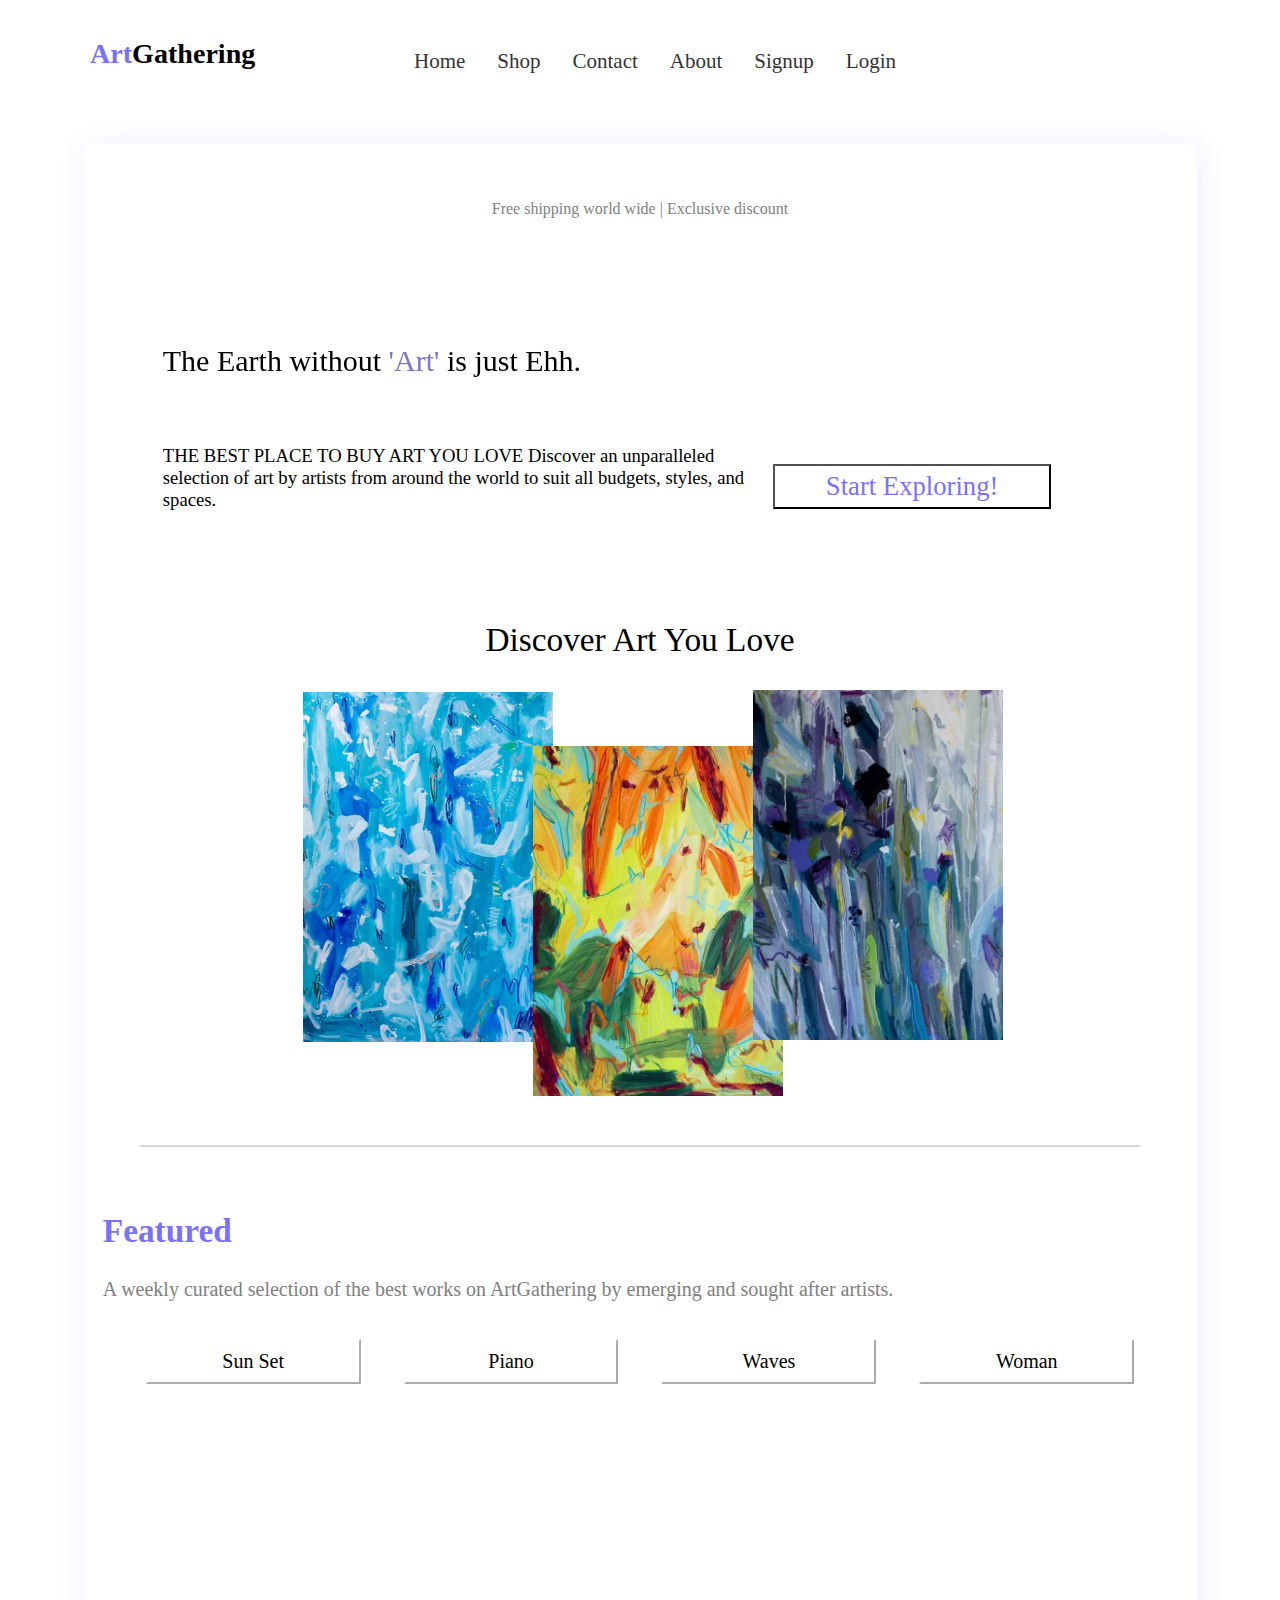
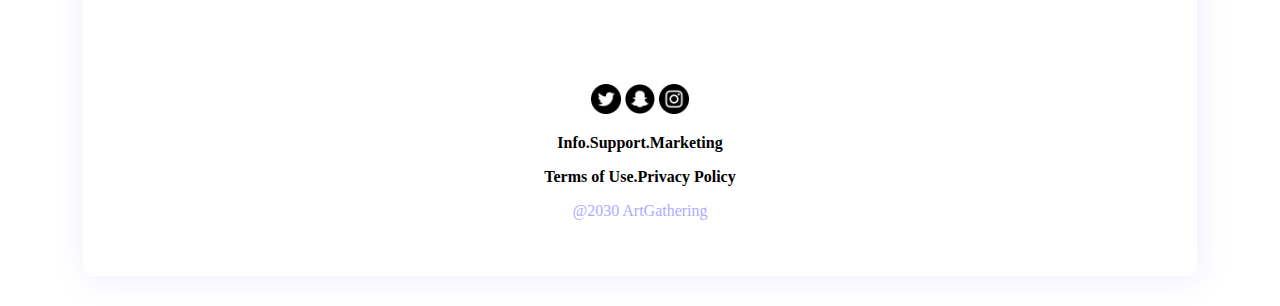
<file: Index.html>
<!DOCTYPE html>
<html>

<head>
	<title>ArtGathering</title>
	<link rel="stylesheet" href="Style.css">
	<script src="javaScript.js"></script>

</head>

<body onload="load()">
	<div class="logo">
		<h3><span>Art</span>Gathering</li>
		</h3>
	</div>
	<ul class="menu">
		<li><a href="Index.html">Home</a></li>
		<li><a href="Shop.html">Shop</a></li>
		<li><a href="Contact.html">Contact</a></li>
		<li><a href="About.html">About</a></li>
		<li><a href="Signup.php" class="signup">Signup </a></li>
		<li><a href="logIn.html">Login </a></li>
	</ul>

	<section class="background">
		<div class="shipping-offer">
			<p>Free shipping world wide | Exclusive discount</p>
		</div>

		<div class="header">



			<p class="word"> The Earth without<span> 'Art' </span>is just Ehh.</p>
			<br>
			<div class="summry">
				<p> THE BEST PLACE TO BUY ART YOU LOVE Discover an unparalleled selection of art by artists from around
					the world to suit all budgets, styles, and spaces.</p>

			</div>

			<a href="Shop.html">
				<button class="explor">Start Exploring!</button>
			</a>
		</div>
		<br>

		<div class="imgs">
			<p>Discover Art You Love</p>
			<div class="img1">
				<img src="images/pic/Screenshot (12).png" width="250" height="350" />
			</div>

			<div class="img2">
				<img src="images/pic/Screenshot (11).png" width="250" height="350" />
			</div>

			<div class="img3">
				<img src="images/pic/Screenshot (10).png" width="250" height="350" />
			</div>
		</div>
		<br>
		<br>

		<div class="line">
			<p>____________________________________________________________</p>
		</div>
		<div class="painting_menu">
			<h2> Featured </h2>
			<p> A weekly curated selection of the best works on ArtGathering by emerging and sought after artists.</p>
			<br>
		</div>
		<div class="group_button">
			<a href="#">
				<button class="sunset">Sun Set</button>
			</a>
			<a href="#">
				<button class="piano">Piano</button>
			</a>
			<a href="#">
				<button class="wave">Waves</button>
			</a>
			<a href="#">
				<button class="woman">Woman</button>
			</a>
		</div>

		<!--Footer section----->
		<footer>
			<a href="https://twitter.com/"> <img src="images/icons/twitter.png" alt="twitterLogo"></a>
			<a href="https://www.snapchat.com/"><img src="images/icons/snapchat.png" alt="snapLogo"></a>
			<a href="https://instagram.com/"><img src="images/icons/instagram.png" alt="instagramLogo"></a>
			<p><b>Info.Support.Marketing</b></p>
			<p><b>Terms of Use.Privacy Policy</b></p>
			<p id="footer">@2030 ArtGathering</p>
		</footer>
	</section>
</body>

</html>
</file>
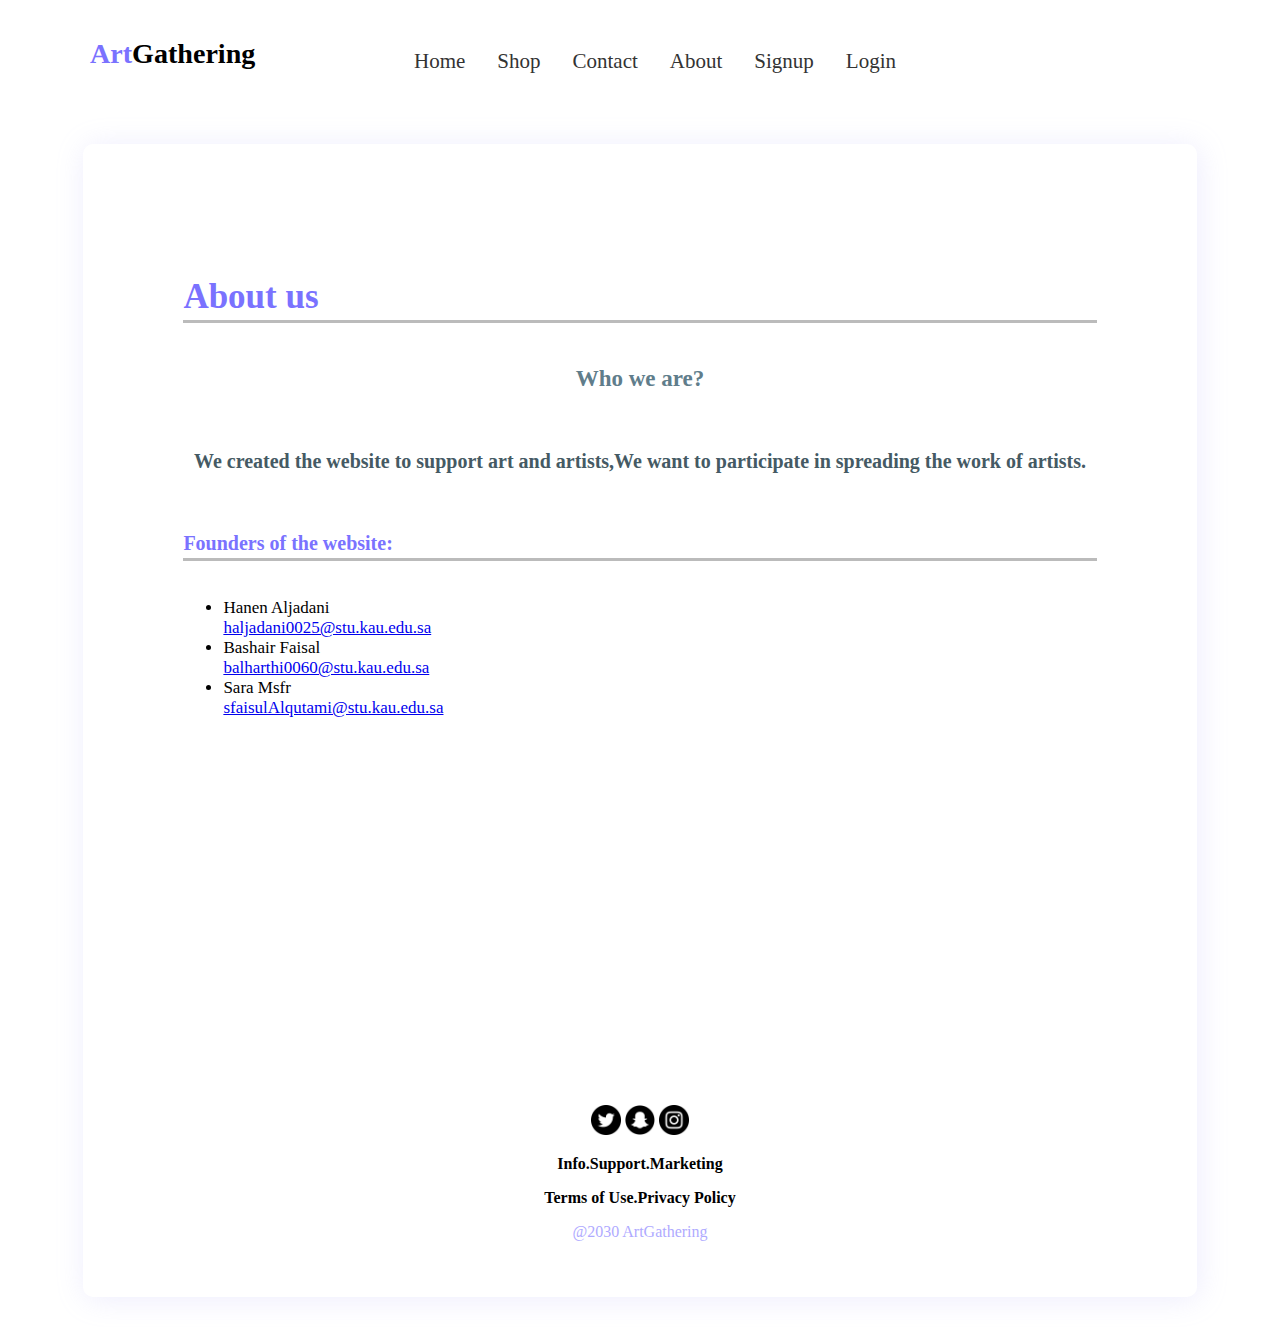
<file: About.html>
<!DOCTYPE html>
<html>
    <head>
     <title>About</title>
     <link rel="stylesheet" href="Style.css">
	 <script src="javaScript.js"></script>
	
	</script>
    </head>
    <body>
        <!--Menu&Logo----->
        <div class="logo">
            <h3><span>Art</span>Gathering</li></h3>
            </div>
                <ul class="menu">
                    <li><a href="Index.html">Home</a></li>
                    <li><a href="Shop.html">Shop</a></li>
                    <li><a href="Contact.html">Contact</a></li>
                    <li><a href="About.html">About</a></li>
                    <li><a href="Signup.php" class="signup">Signup</a></li>
                    <li><a href="logIn.html" >Login  </a></li>
                  </ul>
           <section class="background">
		  <div class="AboutUs">
		  <h1>About us</h1>
		  <h2>Who we are&#63;<h2>
          <p onmousedown="myFunc(this,'red')" onmouseup="myFunc(this,'#455A64')">We created the website to support art and artists&#44;We want to participate in spreading the work of artists&#46;</p>
		  
		   <h3>Founders of the website:</h3>
		   <ul>
		 <li>Hanen Aljadani</li>
		 <a href="mailto:haljadani0025@stu.kau.edu.sa">haljadani0025@stu.kau.edu.sa</a>
		  <li>Bashair Faisal </li> 
		  <a href = "mailto:balharthi0060@stu.kau.edu.sa">balharthi0060@stu.kau.edu.sa</a>
		   <li>Sara Msfr</li>
		   <a href = "mailto:sfaisulAlqutami@stu.kau.edu.sa">sfaisulAlqutami@stu.kau.edu.sa</a>
		   <ul>
		  
    </div>
	
          <!--Footer section----->
          <footer>
				<a href = "https://twitter.com/"> <img src="images/icons/twitter.png" alt="twitterLogo" ></a>
				<a href = "https://www.snapchat.com/"><img src="images/icons/snapchat.png" alt="snapLogo" ></a>
				<a href = "https://instagram.com/"><img src="images/icons/instagram.png" alt="instagramLogo" ></a>
			<p><b>Info.Support.Marketing</b></p>
			<p><b>Terms of Use.Privacy Policy</b></p>
			<p id="footer">@2030 ArtGathering</p>
	</footer>
		  </section>
      
    </body>
</html>
</file>
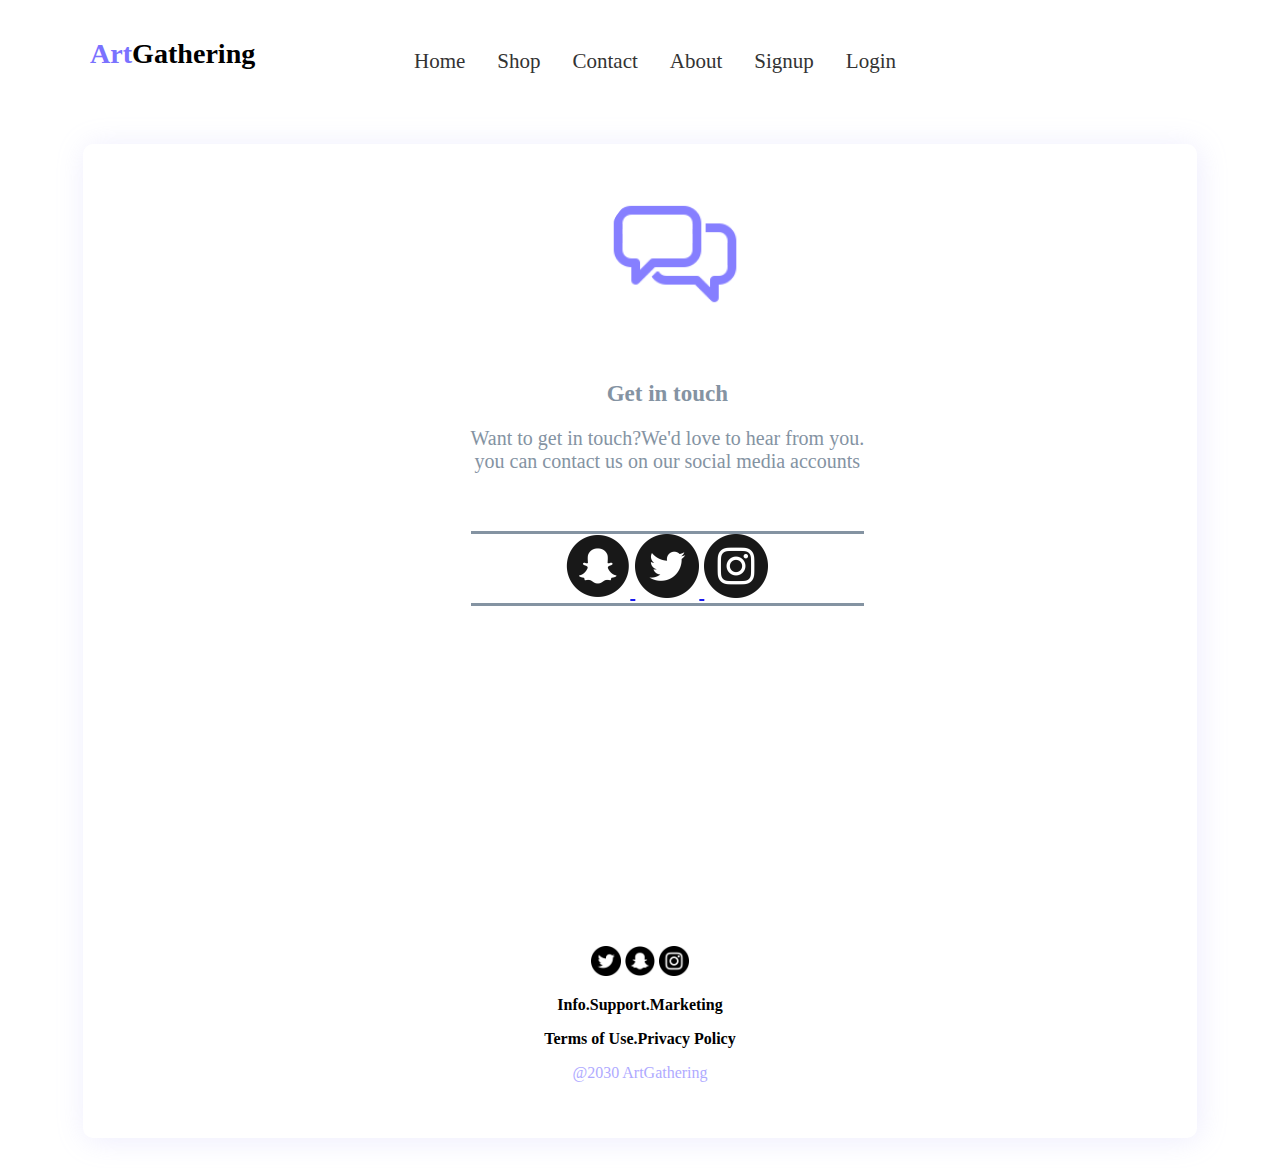
<file: Contact.html>
<!DOCTYPE html>
<html>
    <head>
<title>
    Contact
</title>
<link rel="stylesheet" href="Style.css">
    </head>
    <body>
        <div class="logo">
            <h3><span>Art</span>Gathering</li></h3>
            </div>
                <ul class="menu">
                    <li><a href="Index.html">Home</a></li>
                    <li><a href="Shop.html">Shop</a></li>
                    <li><a href="Contact.html">Contact</a></li>
                    <li><a href="About.html">About</a></li>
                    <li><a href="Signup.php" class="signup">Signup </a></li>
                    <li><a href="logIn.html" >Login  </a></li>
                
                  </ul>
				  <section class="background">
				
            <div class="main2">
			<div class="image2">
			<span>__________________</span>
			<img src="images/icons/chat.png">
			<span>__________________</span>
			</div>

			<div class="content2">
			<h1>Get in touch</h1>
			
			<p>Want to get in touch?We&#39;d love to hear from you.<br/>
				you can contact us on our social media accounts</p>
            <br/>

			<p class="SI">

			<a href = "https://www.snapchat.com/"> 
					 <img src = "images/icons/snapchat.png" alt = "snapchat" width="64" height="64">
				  </a>
			<a href = "https://twitter.com/"> 
					 <img src = "images/icons/twitter.png" alt = "Twitter" width="64" height="64">
				  </a>
				  <a href = "https://instagram.com/"> 
					 <img src = "images/icons/instagram.png" alt = "Instagram" width="64" height="64">
				  </a>
			</p>

			</ul>

			</div>
			</div>
			<footer>
				<a href = "https://twitter.com/"> <img src="images/icons/twitter.png" alt="twitterLogo" ></a>
				<a href = "https://www.snapchat.com/"><img src="images/icons/snapchat.png" alt="snapLogo" ></a>
				<a href = "https://instagram.com/"><img src="images/icons/instagram.png" alt="instagramLogo" ></a>
				<p><b>Info.Support.Marketing</b></p>
				<p><b>Terms of Use.Privacy Policy</b></p>
				<p id="footer">@2030 ArtGathering</p>
		</footer>
	</section>
		</section>
			</body>
			</html>
</file>
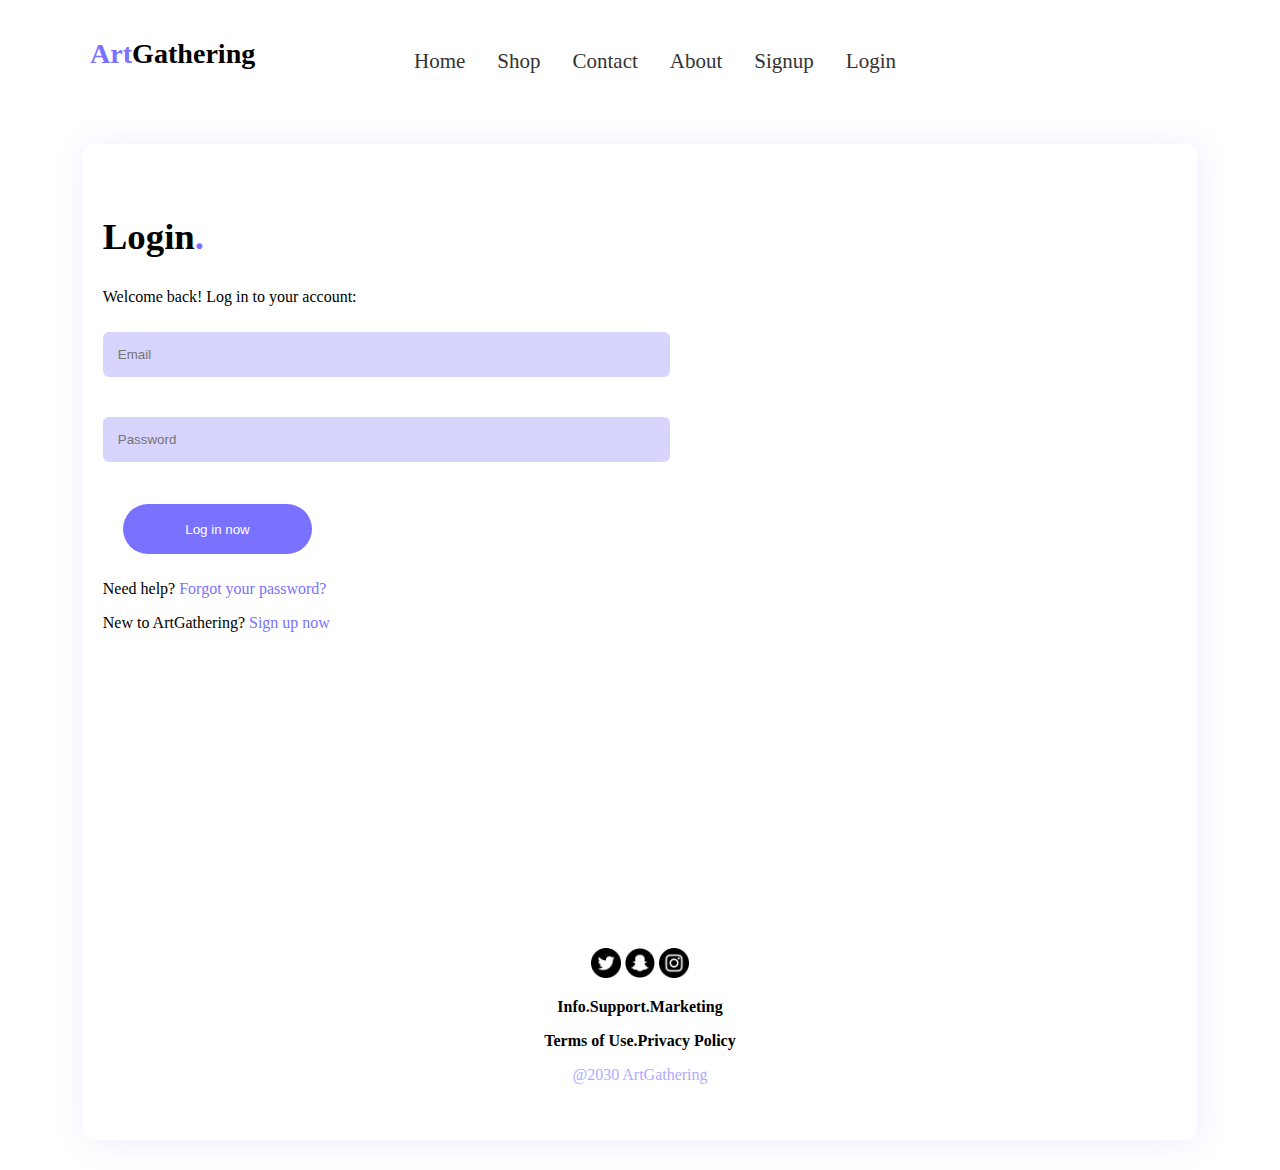
<file: logIn.html>
<!DOCTYPE html>
<html>
    <head>
        <title>Login</title>
        <link rel="stylesheet" href="Style.css">
		<script src="javaScript.js"></script>
    </head>
<body> 
            <!--Menu&Logo----->
			<div class="logo">
				<h3><span>Art</span>Gathering</li></h3>
				</div>
						<ul class="menu">
						<li><a href="Index.html">Home</a></li>
						<li><a href="Shop.html">Shop</a></li>
						<li><a href="Contact.html">Contact</a></li>
						<li><a href="About.html">About</a></li>
						<li><a href="Signup.php" class="signup">Signup </a></li>
						<li><a href="logIn.html" >Login  </a></li>
					</ul>
					
					<section class="background">
					<!--Log in Form----->
		            <div class="signup">
					<form class="login" method="POST" Action="loginSelectData.php">
						<h2> Login<span>.</span> </h2>
						<p>Welcome back! Log in to your account:</p>
						
						<!--Email----->
						<input  onfocus="myFunFocus(this)" name="email" onblur="myBlurFunction2(this)" type="text" class="login__input" placeholder="Email">
						<!--Password----->
						<input  onfocus="myFunFocus(this)" name="password" onblur="myBlurFunction2(this)" type="password" class="login__input" placeholder="Password"><br><br><br><br><br>
						
					    <button class="login_button"> Log in now </button>
						
						<!--help options----->
						<p>Need help? <a href="Reset Password.html">Forgot your password?</a></p>
						
					    <p> New to ArtGathering? <a href="Signup.html">Sign up now</a></p>	
                       
			
					</form>
					
				
		</div>
		
		
		<!--Footer section----->
		 <footer>
				<a href = "https://twitter.com/"> <img src="images/icons/twitter.png" alt="twitterLogo" ></a>
				<a href = "https://www.snapchat.com/"><img src="images/icons/snapchat.png" alt="snapLogo" ></a>
				<a href = "https://instagram.com/"><img src="images/icons/instagram.png" alt="instagramLogo" ></a>
			<p><b>Info.Support.Marketing</b></p>
			<p><b>Terms of Use.Privacy Policy</b></p>
			<p id="footer">@2030 ArtGathering</p>
	</footer>
		</section>
    </body>
</html>
</file>
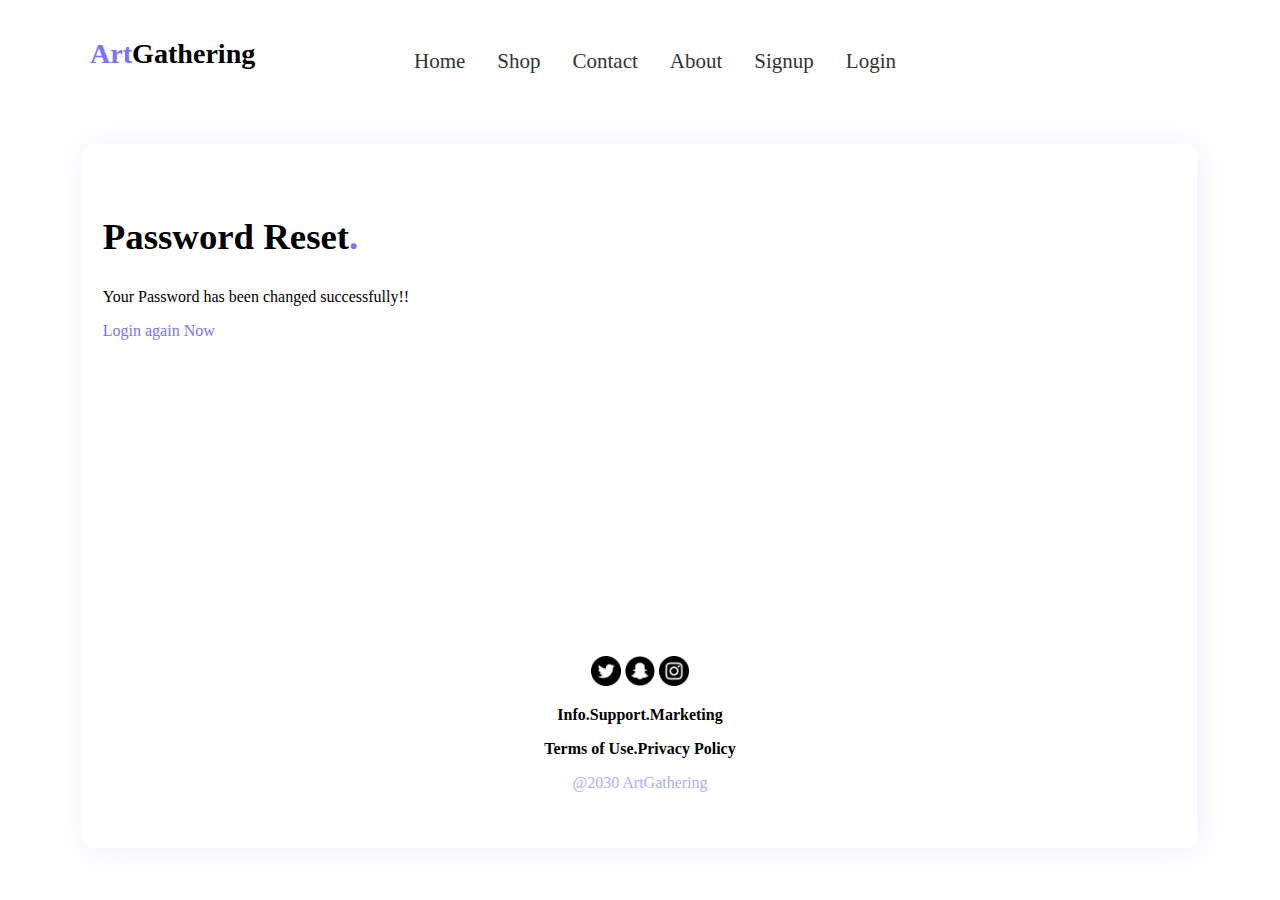
<file: PasswordResetDone.html>
<!DOCTYPE html>
<html>
    <head>
        <title>Reset Password</title>
        <link rel="stylesheet" href="Style.css">
		<script src="javaScript.js"></script>
    </head>
<body> 
            <!--Menu&Logo----->
			<div class="logo">
				<h3><span>Art</span>Gathering</li></h3>
				</div>
					<ul class="menu">
						<li><a href="Index.html">Home</a></li>
						<li><a href="Shop.html">Shop</a></li>
						<li><a href="Contact.html">Contact</a></li>
						<li><a href="About.html">About</a></li>
						<li><a href="Signup.html" class="signup">Signup </a></li>
						<li><a href="logIn.html" >Login  </a></li>
					
					</ul>
					
					<section class="background">
					
		            <div class="signup">
					
						<h2> Password Reset<span>.</span> </h2>
						<p>Your Password has been changed successfully!!</p>
						<p> <a href="logIn.html"> Login again Now</a></p>	
                    </div>
		
		<!--Footer section----->
		 <footer>
				<a href = "https://twitter.com/"> <img src="images/icons/twitter.png" alt="twitterLogo" ></a>
				<a href = "https://www.snapchat.com/"><img src="images/icons/snapchat.png" alt="snapLogo" ></a>
				<a href = "https://instagram.com/"><img src="images/icons/instagram.png" alt="instagramLogo" ></a>
			<p><b>Info.Support.Marketing</b></p>
			<p><b>Terms of Use.Privacy Policy</b></p>
			<p id="footer">@2030 ArtGathering</p>
	</footer>
		</section>
    </body>
</html>
</file>
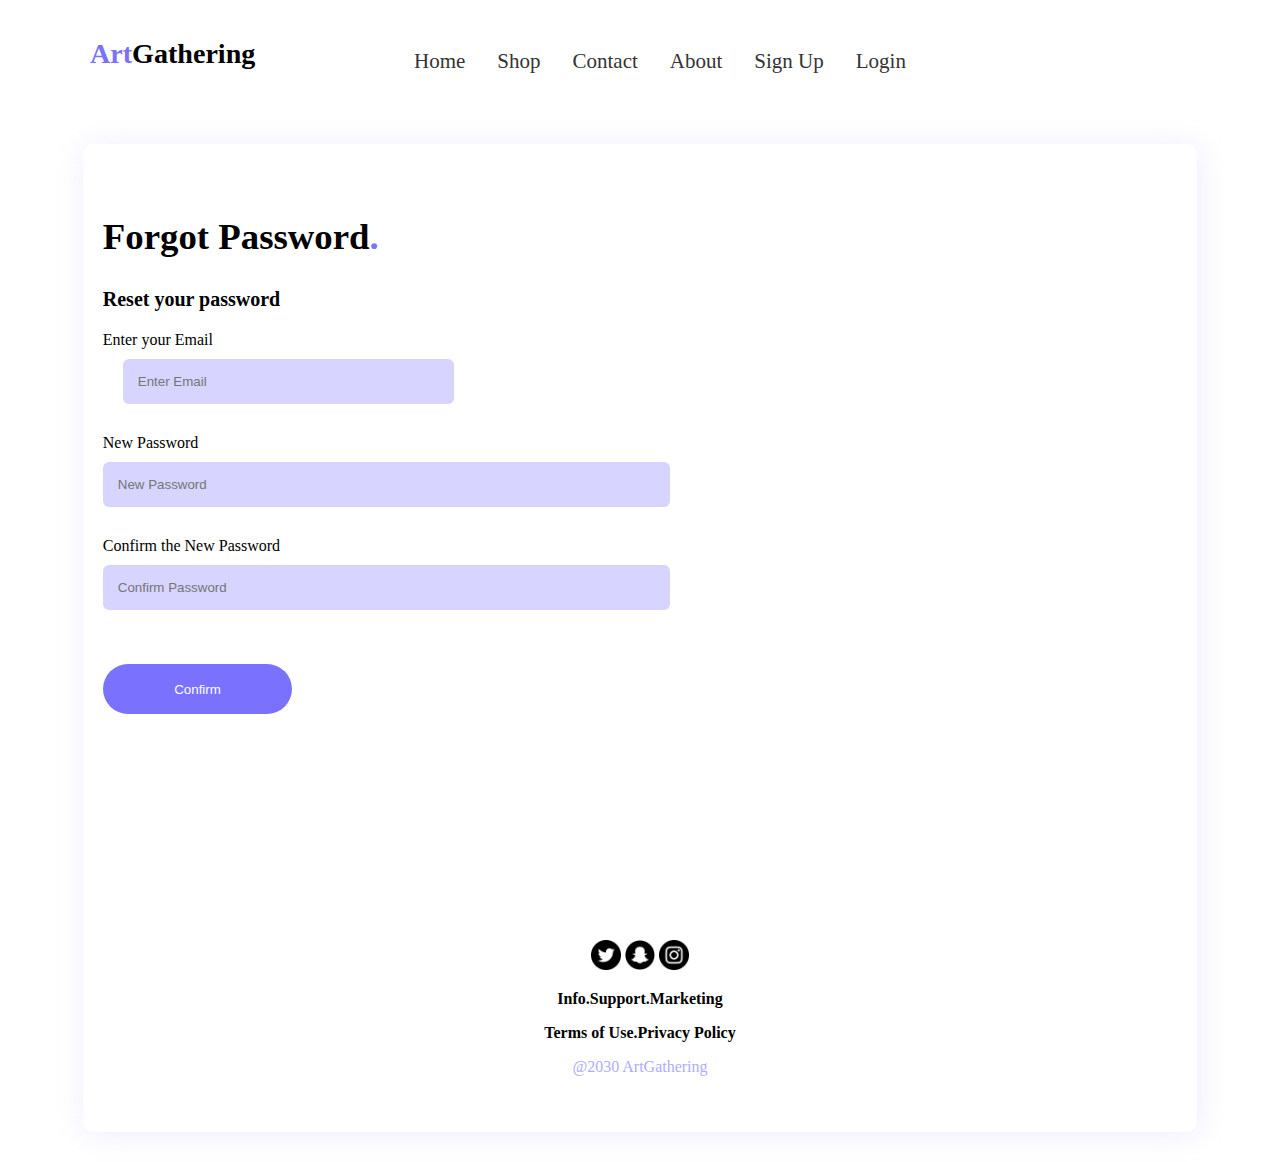
<file: Reset Password.html>
<!DOCTYPE html>
<html>
    <head>
        <title>Reset Password</title>
        <link rel="stylesheet" href="Style.css">
		<script src="javaScript.js">	</script>
    </head>
<body> 
			<div class="logo">
				<h3><span>Art</span>Gathering</li></h3>
				</div>
					<ul class="menu">
						<li><a href="Index.html">Home</a></li>
						<li><a href="Shop.html">Shop</a></li>
						<li><a href="Contact.html">Contact</a></li>
						<li><a href="About.html">About</a></li>
						<li><a href="Signup.html" class="signup">Sign Up </a></li>
						<li><a href="logIn.html" >Login  </a></li>
					
					</ul>
					
		<section class="background">
					
		            <div class="signup">
					<form class="login" method="POST" Action="password_reset.php">
						<h2> Forgot Password<span>.</span> </h2>
						<p class="reset_passwordPage">Reset your password</p>
						
						
						<label>Enter your Email</label><br>
				    <input onfocus="myFunFocus(this)" onblur="myBlurFunction(this") id="email" type="text" placeholder="Enter Email" name="email">
					<br>
						<!--New Password----->
						<label>New Password</label><br>
						<input onfocus="myFunFocus(this)" onblur="myBlurFunction(this)" type="password" placeholder="New Password" name="password" required><br>
						<!--Confirm New Password----->
						<label>Confirm the New Password</label><br>
						<input onfocus="myFunFocus(this)" onblur="myBlurFunction(this)" type="password" placeholder="Confirm Password" name="Confirm_new_password" required>
						<br>
						<button type="submit" id="resetPass" name="check-email"> Confirm </button>
						
					   <!-- <input type="submit" name="submit_password"> -->
						
			
					</form>
					
				
		</div>
		
		<!--Footer section----->
		 <footer>
				<a href = "https://twitter.com/"> <img src="images/icons/twitter.png" alt="twitterLogo" ></a>
				<a href = "https://www.snapchat.com/"><img src="images/icons/snapchat.png" alt="snapLogo" ></a>
				<a href = "https://instagram.com/"><img src="images/icons/instagram.png" alt="instagramLogo" ></a>
			<p><b>Info.Support.Marketing</b></p>
			<p><b>Terms of Use.Privacy Policy</b></p>
			<p id="footer">@2030 ArtGathering</p>
	</footer>
		</section>
    </body>
</html>
</file>
<file: Style.css>
/*
Style for menu and logo
*/
  .menu{
    list-style-type: none;
    height: 3em;
    overflow: hidden;
    padding-left: 390px;
    padding-bottom: 30px;
    padding-top: 20px;
  }
  .menu li {
    float: left;
  }
  li a {
    display: block;
    color: #333;
    text-align: center;
    padding: 13px 16px 17px;
    text-decoration: none;
    font-size: 21px;
  }  
  li a:hover {
      transform: translateX(10px);
      transition: all 0.5s cubic-bezier(0.55, 0, 0.1, 1);
      text-decoration: underline #7A72FF;  
  }
  .logo{
    text-align:left;
    top: 10px;
    left: 90px;
    position: absolute;
    font-size:x-large;
  }
  .logo span{
    color: #7A72FF;
  }
  footer{
    text-align: center;
    margin-top: 300px;
  }
  #footer{
    color: #7A72FF;
    opacity: 0.6;
  }
  footer img{
    height: 30px;
    width: 30px;
  }
  
        /*
        style for Log in &Sign up pages
        */

    .signup button:hover {
    
    background:rgba(122,114,255,0.8);
    color:black;
  }

  .signup button{
    border-radius: 30px;
    margin-top: 70px;
    margin-left: 70px;
    width: 17%;
    height: 50px;
    color: white;
    background:#7A72FF;
    border: none;
  }

  input[type=text], input[type=password],select {
    width: 50%;
    padding: 15px;
    margin: 10px 0 30px 0;
    display: inline-block;
    border: none;
    border-radius: 6px;
    background:rgba(122,114,255,0.3);
    
  }
  .placeholder{
    color: rgb(34, 34, 34,0.7);
  }
  .signup p {
    padding-bottom: 0%;
  }
  .styleLog{
    padding-top: -8px;
  }
  #gender{
    width: 20%;
  }
  #email{
    margin-left: 20px;
    width:28%;
  }
  .email{
    margin-left: 16%;
  }

  gender{
    width: 40%;
  }
  hr{
    margin: 5px 0 22px 0;
    width: 40%;
  }
  .signup span{
    color: #7A72FF;
  }
  .signup a{
    text-decoration: none;
    color: #7A72FF;
  }

.signup a:hover{
    text-decoration: underline;
  }

  .signup h2{
    font-size:2.3em;
  }

.login_button{
position:absolute;
top:290px;
left:-30px;
}

          /* 
           Reset Password page 
          */


#resetPass{
position:absolute;
top:450px;
left:-50px;
}

.reset_passwordPage{
font-size:15pt;
font-weight: bold
}

        /*
        style for Index page
        */

.shipping-offer{
 text-align: center;
color: gray;
}

.header{
background: white;
 margin-top: 40px;
 margin-left: 20px;
padding: 40px;
border-radius:50px;
}

.header_1 {
font-size: 40px;
 text-align:left;
margin-top:0px;
margin-left:0px;
position: absolute;
  }

.header_1 span{
 color: #7A72FF;
margin-left: 20px;

}

.word{
 --interval: 1s;
  display: block;
  will-change: filter, color;
  filter: saturate(60%);
  animation: flicker steps(100) var(--interval) 1s infinite;
  color: black;
  font-family: Sriracha;
  font-size: 30px;
}

.word span{
color:#7A72FF;
}

.summry{
width: 60%;
font-size: 14pt;

}

.explor{
color: #7A72FF;
background: white;
padding: 5px;
text-decoration: none;
font-size: 20pt;
 width: 25%;
height: 45px;
font-family: Sriracha;
position:absolute;
top:320px;
left:690px;

}

.explor:hover {
 opacity:1;
 background-color: lightgray;
 transform: translateY(15px);
 transition: all 0.6s cubic-bezier(0.55, 0, 0.1, 1);
  }

.img1{
  margin-left: 200px;
  
}
.img1:hover{
transform: translateX(20px);
  transition: all 0.3s cubic-bezier(0.55, 0, 0.1, 1);
}

.img2{
 margin-top: -300px;
  margin-left: 430px;
  
}
.img2:hover{
transform: translateX(20px);
  transition: all 0.3s cubic-bezier(0.55, 0, 0.1, 1);
}

.img3 {
 margin-top: -410px;
  margin-left: 650px;
}
.img3:hover{
transform: translateX(20px);
  transition: all 0.3s cubic-bezier(0.55, 0, 0.1, 1);
}

.imgs p{
text-align: center;
color: black;
font-size: 25pt;
}

.line{
text-align: center;
color: lightgray;
font-size: 25pt
}

.painting_menu h2{
font-size: 25pt;
color: #7A72FF;
}

.painting_menu p{
color: gray;
font-size:15pt;
}

.group_button button{
width:20%;
margin-left:4%;
height: 45px;
background-color: white; 
  border-color: white;
  cursor: pointer; 
  float: left; 
font-family: Sriracha;
font-size:15pt;
}

.group_button button:not(:last-child) {
  border-right: none; 
}


.group_button button:after {
  content: "";
  clear: both;
  display: table;
}

.group_button button:hover {
 opacity:1;
background-color: lightgray;
  color: #7A72FF;
}

h4{
color:white;
font-size:20pt;
}

.wrapper{
background-color: #333;
padding: 70px 0;
margin-top: 150px;
}


          /* 
           Reset Password page 
          */


.check-email{
position:absolute;
top:190px;
left:-40px;
}

          /* 
           shop page 
          */

.shop{
	margin:0px;
	padding: 0px;
}
.search input{
  margin-left: 23%;
  padding-left: 2%;
  border-radius: 60px;
  width:50%;
  height: 2em;
  
}
.search button{
  position: absolute;
  margin-left: 69%;
  margin-top: -6.5%;
  border-radius: 45%;
  height: 45px;
  width: 45px;
  border: none;
  background:rgba(122,114,255,1);
}
.background{
	width: 85%;
	background-color: #FFFFFF;
	box-shadow: 2px 2px 30px rgba(167, 158, 245, 0.2);
	display: flex;
	margin:30px auto;
	flex-direction: column;
	padding:40px 20px;
  margin-top: 30px;
	position: relative;
	background-size:1000px;
	background-position: center;
	border-radius: 10px;
 
}
 
.p-heading{
	margin:20px;
	text-shadow: 2px 2px 10px rgba(0,0,0,0.05);
}
.p-heading h3{
  text-align: center;
}
.price{
	font-family: myriad pro;
	font-weight: 700;
	letter-spacing: 2px;
	text-align: center;
	font-size:15px;
	color:#323543;
 
}
.product-container a{
    text-decoration: none;
}

.product-container{
	display: flex;
	justify-content: center;
	align-items: center;
	flex-wrap: wrap;
	margin: 10px 0px;
  
	width:100%;
}
.p-box{
	width:250px;
	height: 330px;
	display: flex;
	justify-content: center;
	align-items: center;
	flex-direction: column;
	border-radius: 4px;
	position: relative;
	margin: 10px 30px;
}
.p-box img{
  
	height:180px;
}
.p-box p{
	color:#323131a9;
  opacity: 2;
	font-family: myriad pro;
	font-size: 1rem;
	letter-spacing: 0.5;
  text-align: center;
}
.buy-btn{
	position: absolute;
	width:140px;
	height: 40px;
	display: flex;
	justify-content: center;
	align-items: center;
	font-family:calibri;
	left: 50%;
	bottom: -20px;
	transform: translateX(-50%);
	border-radius: 15% 15% 15% 15% / 50% 50% 50% 50%;
	background:#6b60ec;
	color:#FFFFFF;
	display: none;
	animation: fade 0.2s;
}
.buy-btn:hover{
    background:rgba(122,114,255,0.8);
    color:black;   
}
.p-box:hover .buy-btn{
	display: flex;
}
.p-box:hover{
	box-shadow: 2px 2px 30px rgba(122,114,255,0.4);
	background-color:#FFFFFF;
  transition: all ease 0.2s;
}
.p-box:hover .price{
	color:#6b60ec;
	transition: all ease 0.2s;
}
.tableM , .tableM td , .tableM th{
  
  border-bottom: 1px solid #ddd;
 
  border-collapse: collapse;

}
.table h4{
  color: #7A72FF;
}
.tableM{
  margin-top: -7px;
  width: 35%;
  margin-left: 30%;
  position: absolute;
  font-size:20px;
  text-align: center;
  align-items: center;
}
.tableM tr:nth-child(even) {
  background-color: #f2f2f2;
 
}
.tableM th{
  
  background-color: #7A72FF;
  opacity: 0.5;
}
.table{
  text-align: center;
}

/*
Style for About us  and Contact
*/


.AboutUs{
	width: 85%;
	background-color: #FFFF;
	display: flex;
	margin:30px auto;
	flex-direction: column;
	padding:40px 20px;
  margin-top: 30px;
	position: relative;
	background-size:1000px;
	background-position: center;
	border-radius: 10px;
}

.AboutUs h1 {
  font-size:35px;
  display:Block;
  text-align: left;
  
 color:#7A72FF;
  font-family: Sriracha;
    border-bottom:3px solid #BBB;
    float:left;
    width:100%;
    padding-bottom:3px;

 }

 .AboutUs h2{
	 color:#607D8B;
	 text-align: center;
	     font-size:23px; 
 }
 .AboutUs h3 {
  font-size:20px;
  display:Block;
  text-align: left;
 
  color:#7A72FF;
  font-family: Sriracha;
  border-bottom:3px solid #BBB;
  float:left;
  width:100%;
  padding-bottom:3px;

 }
  .AboutUs p{
	color: #455A64;
    font-size:20px;
 }

.AboutUs img2{
text-align: center;
}

 .AboutUs ul{
	 color:black;
    font-size:17px;
 }



.image2 img
{ width: 140px; height: 140px;  border-radius: 50%; }





.main2{
display: flex;
flex-direction: column;
justify-content: center;
align-items: center;
background-position: center;
width: 420px;
padding-left: 33%;
border-radius: 7px;

color: #fff;
opacity: 0.9;

}


.content2{ margin:20px 0;}

h1 {
	color:LightSlateGrey;
    text-align: center;
    font-size: 23px;
	
}

.content2 h2:hover{background-color:LightGrey}
  .content2 h2{	
    color:rgb(0, 0, 0);
    text-align: center;
    text-decoration: none;
    font-size: 21px;
}

  .content2 p{	
    color:LightSlateGrey;
    text-align: center;
    font-size: 20px;

}
.content2 span{
  color:#7A72FF
}
.SI{
    
    border-color: LightSlateGrey;
	border-top-style: solid;
    border-bottom-style: solid;
   
	text-align: center;
    
}
</file>
